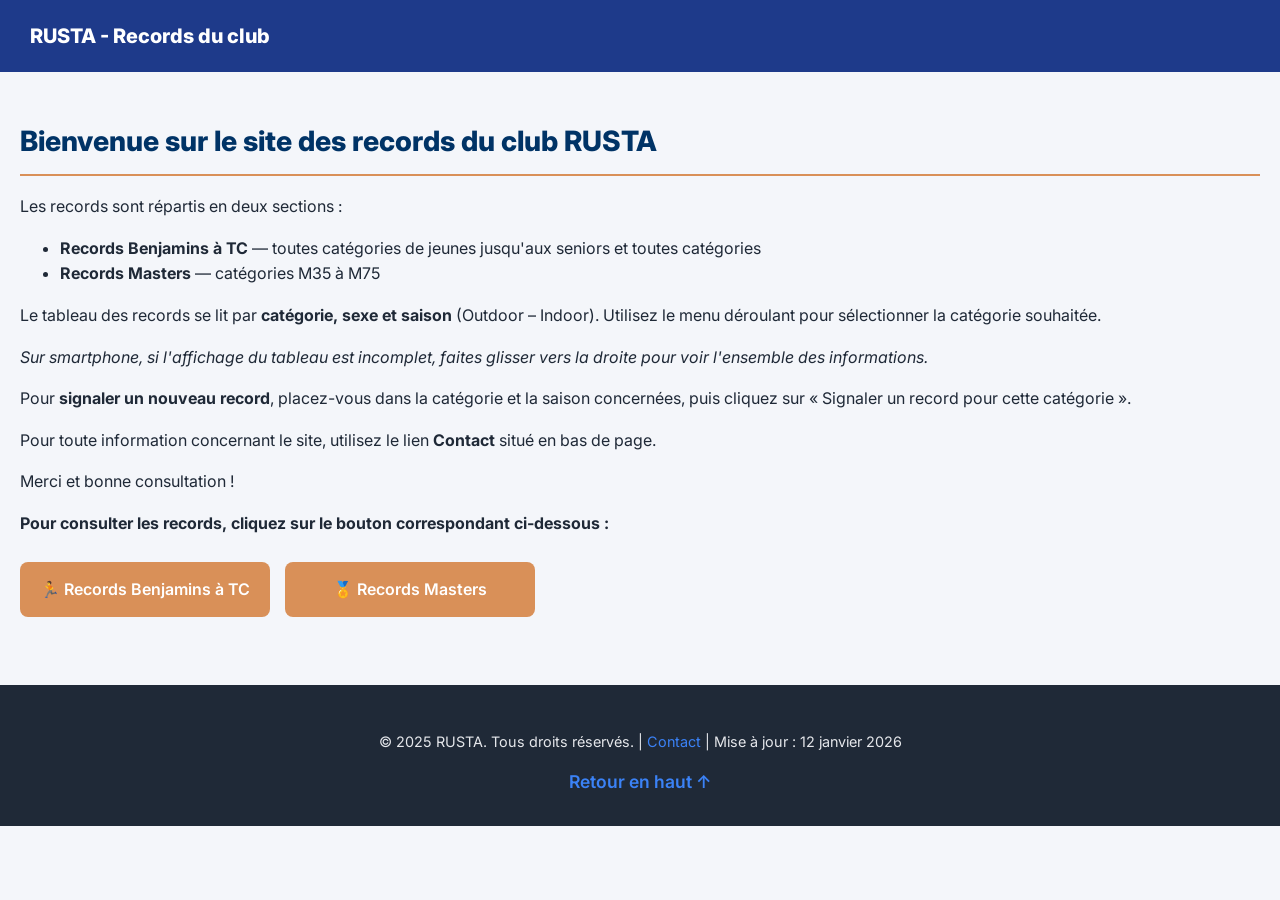
<file: index.html>
<!DOCTYPE html>
<html lang="fr">

<head>
  <meta charset="utf-8" />
  <meta content="width=device-width,initial-scale=1" name="viewport" />
  <meta name="robots" content="noindex">
  <title>RUSTA - Records du club</title>
  <link href="https://fonts.googleapis.com/css2?family=Inter:wght@400;600;800&display=swap" rel="stylesheet" />
  <link href="records.css" rel="stylesheet" />
</head>

<body id="top">
  <header>
    <div class="title">RUSTA - Records du club</div>
  </header>

  <main>
    <h1 class="H1index">Bienvenue sur le site des records du club RUSTA</h1>

    <p>Les records sont répartis en deux sections :</p>
    <ul>
      <li><strong>Records Benjamins à TC</strong> — toutes catégories de jeunes jusqu'aux seniors et toutes catégories</li>
      <li><strong>Records Masters</strong> — catégories M35 à M75</li>
    </ul>

    <p>Le tableau des records se lit par <strong>catégorie, sexe et saison</strong> (Outdoor – Indoor).
       Utilisez le menu déroulant pour sélectionner la catégorie souhaitée.</p>

    <p><em>Sur smartphone, si l'affichage du tableau est incomplet, faites glisser vers la droite pour voir
        l'ensemble des informations.</em></p>

    <p>Pour <strong>signaler un nouveau record</strong>, placez-vous dans la catégorie et la saison concernées,
       puis cliquez sur « Signaler un record pour cette catégorie ».</p>

    <p>Pour toute information concernant le site, utilisez le lien <strong>Contact</strong> situé en bas de page.</p>

    <p>Merci et bonne consultation !</p>

    <p><strong>Pour consulter les records, cliquez sur le bouton correspondant ci-dessous :</strong></p>

    <div class="btn-container">
      <a href="records.html" class="btn-ocre">🏃 Records Benjamins à TC</a>
      <a href="imasters.html" class="btn-ocre">🏅 Records Masters</a>
    </div>
  </main>

  <footer>
    <p class="footer-text">
      &copy; 2025 RUSTA. Tous droits réservés. |
      <a href="mailto:laurentduthoo@gmail.com">Contact</a> |
      Mise à jour : 12 janvier 2026
    </p>
    <a class="back-to-top" href="#top">Retour en haut &uarr;</a>
  </footer>
</body>

</html>
</file>
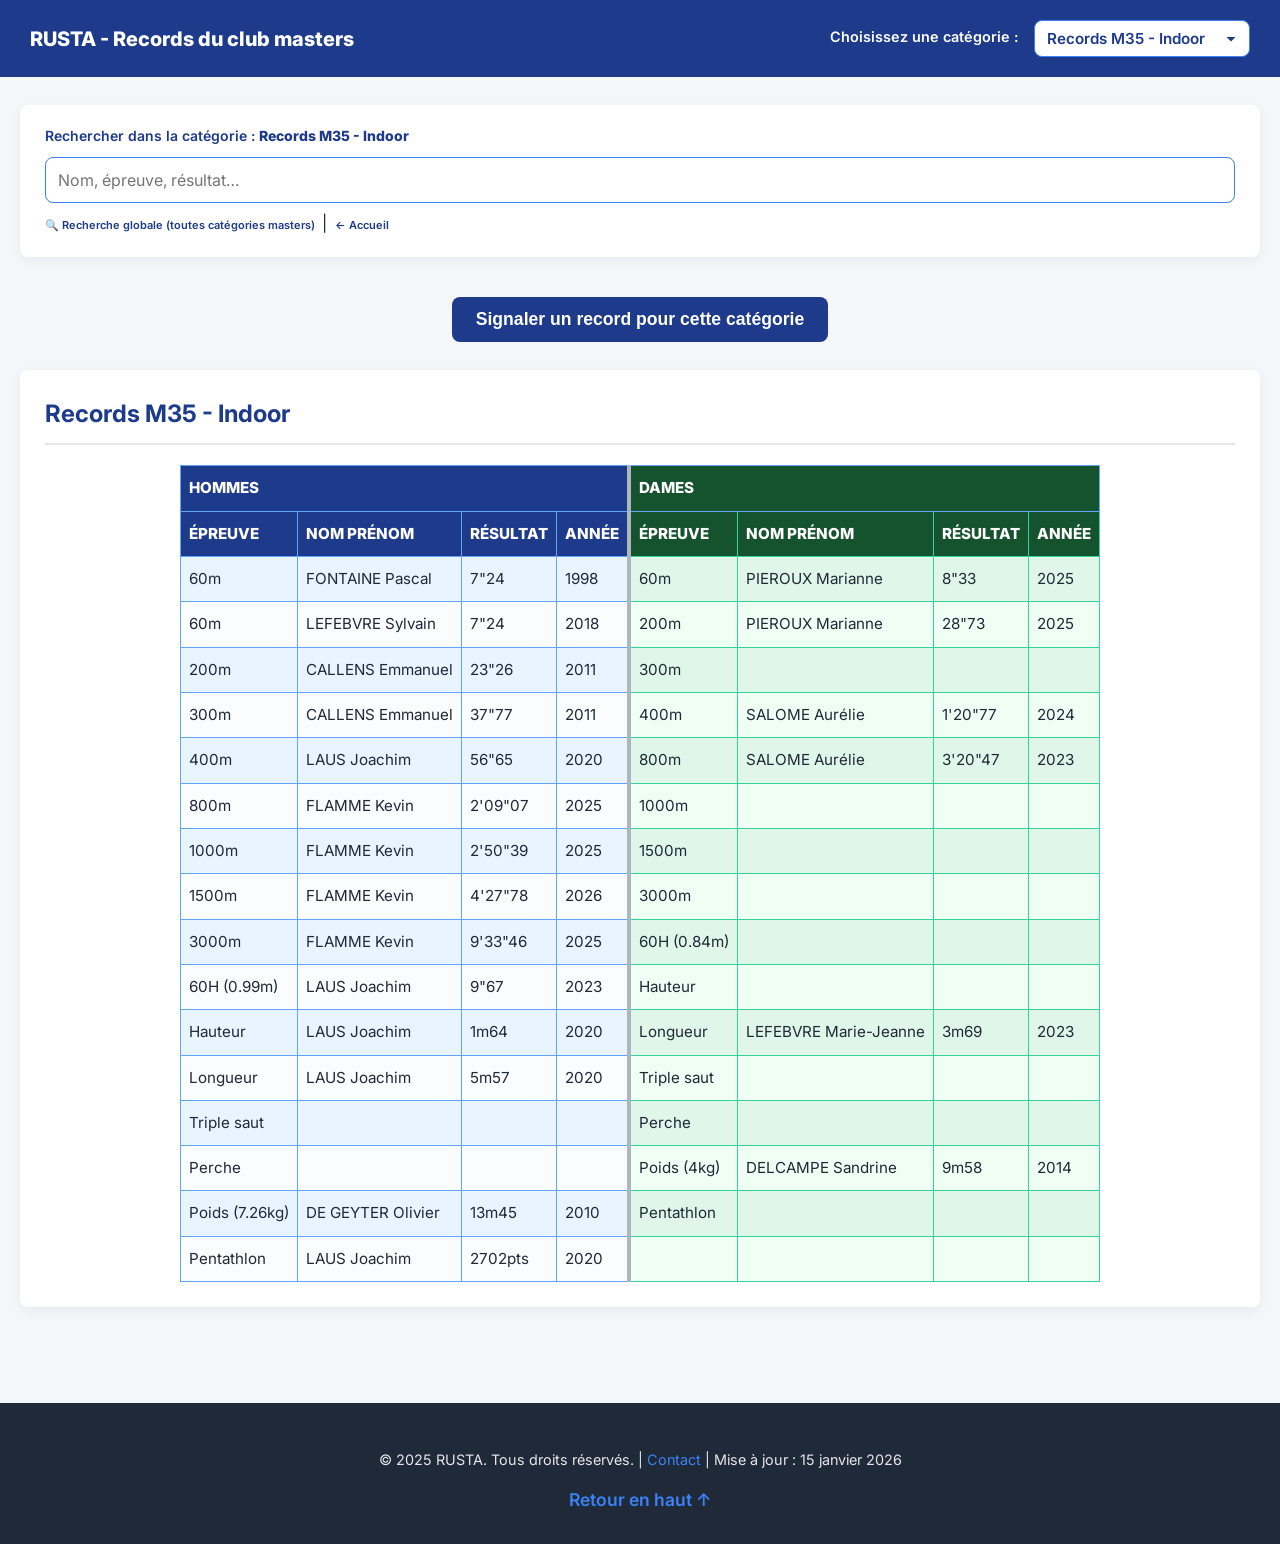
<file: imasters.html>
<!DOCTYPE html>
<html lang="fr">

<head>
  <meta charset="utf-8" />
  <meta content="width=device-width,initial-scale=1" name="viewport" />
  <meta name="robots" content="noindex">
  <title>RUSTA - Records Masters</title>
  <link href="https://fonts.googleapis.com/css2?family=Inter:wght@400;600;800&display=swap" rel="stylesheet" />
  <link href="records.css" rel="stylesheet" />
</head>

<body id="top">
  <header>
    <div class="title">RUSTA - Records du club masters</div>
    <nav>
      <label for="category-select">Choisissez une catégorie :</label>
      <select id="category-select" name="category">
        <option value="#M35_indoor">Records M35 - Indoor</option>
        <option value="#M35_outdoor">Records M35 - Outdoor</option>
        <option value="#M40_indoor">Records M40 - Indoor</option>
        <option value="#M40_outdoor">Records M40 - Outdoor</option>
        <option value="#M45_indoor">Records M45 - Indoor</option>
        <option value="#M45_outdoor">Records M45 - Outdoor</option>
        <option value="#M50_indoor">Records M50 - Indoor</option>
        <option value="#M50_outdoor">Records M50 - Outdoor</option>
        <option value="#M55_indoor">Records M55 - Indoor</option>
        <option value="#M55_outdoor">Records M55 - Outdoor</option>
        <option value="#M60_indoor">Records M60 - Indoor</option>
        <option value="#M60_outdoor">Records M60 - Outdoor</option>
        <option value="#M65_indoor">Records M65 - Indoor</option>
        <option value="#M65_outdoor">Records M65 - Outdoor</option>
        <option value="#M70_indoor">Records M70 - Indoor</option>
        <option value="#M70_outdoor">Records M70 - Outdoor</option>
        <option value="#M75_indoor">Records M75 - Indoor</option>
        <option value="#M75_outdoor">Records M75 - Outdoor</option>
      </select>
    </nav>
  </header>

  <main id="content">

    <div class="search-container">
      <div class="search-header">
        <label for="search-input" style="font-family:'Inter',sans-serif;font-size:14px;color:#1e3a8a;margin-bottom:0;">
          Rechercher dans la catégorie : <span id="current-category-name" style="font-weight:800;"></span>
        </label>
        <span id="result-count" class="result-count" style="display:none;"></span>
      </div>
      <div class="search-input-wrapper">
        <input class="input" id="search-input"
          placeholder="Nom, épreuve, résultat…" type="text" />
        <button class="clear-search-button" id="clear-search-button" type="button"
          aria-label="Effacer la recherche" style="display:none;">&times;</button>
      </div>
      <div style="margin-top:8px;">
        <a href="recherche_masters.html"
          style="text-decoration:none;font-family:'Inter',sans-serif;font-size:11px;color:#1e3a8a;font-weight:600;">
          🔍 Recherche globale (toutes catégories masters)
        </a>
        &nbsp;|&nbsp;
        <a href="index.html"
          style="text-decoration:none;font-family:'Inter',sans-serif;font-size:11px;color:#1e3a8a;font-weight:600;">
          ← Accueil
        </a>
      </div>
    </div>

    <div class="report-button-container">
      <button class="form-button" id="btn-report-global" type="button">
        Signaler un record pour cette catégorie
      </button>
    </div>

    <section id="main-records-section" class="active-section">
      <h2 id="current-category-title">Chargement...</h2>
      <table id="records-table">
        <thead>
          <tr>
            <th colspan="4" scope="col">Hommes</th>
            <th colspan="4" scope="col">Dames</th>
          </tr>
          <tr>
            <th scope="col">Épreuve</th>
            <th scope="col">Nom Prénom</th>
            <th scope="col">Résultat</th>
            <th scope="col">Année</th>
            <th scope="col">Épreuve</th>
            <th scope="col">Nom Prénom</th>
            <th scope="col">Résultat</th>
            <th scope="col">Année</th>
          </tr>
        </thead>
        <tbody id="records-tbody"></tbody>
      </table>
      <p class="empty-state" id="empty-state-msg" style="display:none;">
        ❌ Aucun record ne correspond à votre recherche dans cette catégorie.
      </p>
    </section>

  </main>

  <footer>
    <p class="footer-text">
      &copy; 2025 RUSTA. Tous droits réservés. |
      <a href="mailto:laurentduthoo@gmail.com">Contact</a> |
      Mise à jour : 15 janvier 2026
    </p>
    <a class="back-to-top" href="#top">Retour en haut &uarr;</a>
  </footer>

  <!-- MODALE SIGNALEMENT -->
  <div aria-hidden="true" class="modal-backdrop" id="modal-root">
    <div aria-labelledby="modal-title" aria-modal="true" class="modal" role="dialog">
      <h3 id="modal-title">Signaler un record</h3>
      <div class="success-message" style="display:none;">
        <h4>✅ Envoi du record initié !</h4>
        <p>Veuillez finaliser l'envoi en cliquant sur <strong>« Envoyer »</strong> dans votre logiciel de messagerie.</p>
        <p>Merci pour votre contribution !</p>
        <div class="modal-actions">
          <button class="form-button" id="btn-success-close" type="button">Fermer</button>
        </div>
      </div>
      <form id="report-form">
        <input id="form-category" name="category" type="hidden" value="" />
        <div class="form-row">
          <div class="col">
            <label for="type">Indoor / Outdoor</label>
            <select class="input" id="type" name="type">
              <option value="indoor">Indoor</option>
              <option value="outdoor">Outdoor</option>
            </select>
          </div>
          <div class="col">
            <label for="gender">Hommes / Dames</label>
            <select class="input" id="gender" name="gender">
              <option value="Hommes">Hommes</option>
              <option value="Dames">Dames</option>
            </select>
          </div>
        </div>
        <div>
          <label for="epreuve">Épreuve</label>
          <input class="input" id="epreuve" name="epreuve" required />
        </div>
        <div class="form-row">
          <div class="col">
            <label for="nom">Nom Prénom</label>
            <input class="input" id="nom" name="nom" required />
          </div>
          <div class="col">
            <label for="annee">Année de la perf.</label>
            <input class="input" id="annee" inputmode="numeric" name="annee"
              pattern="\d{4}" placeholder="YYYY" required />
          </div>
        </div>
        <div class="form-row">
          <div class="col">
            <label for="resultat">Résultat</label>
            <input class="input" id="resultat" name="resultat" required />
          </div>
          <div class="col">
            <label for="lieu">Lieu</label>
            <input class="input" id="lieu" name="lieu" required />
          </div>
        </div>
        <div>
          <label for="comment">Commentaire (optionnel)</label>
          <textarea id="comment" name="comment"></textarea>
        </div>
        <div class="modal-actions">
          <button class="form-button secondary-button" id="btn-cancel" type="button">Annuler</button>
          <button class="form-button" type="submit">Envoyer par email</button>
        </div>
      </form>
    </div>
  </div>

  <script>window.DATA_SOURCE = 'recordsmasters.json';</script>
  <script src="records.js"></script>
</body>

</html>
</file>
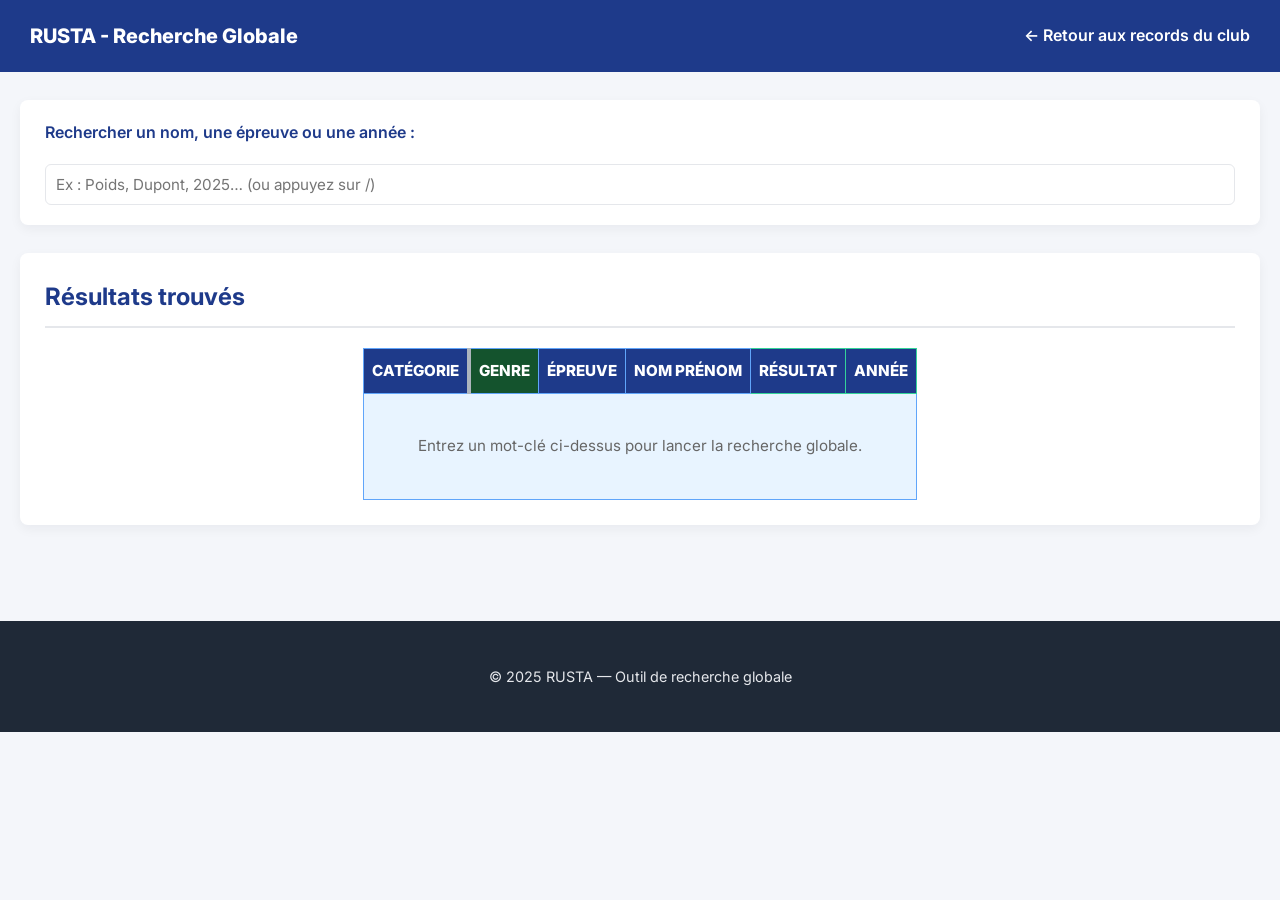
<file: recherche.html>
<!DOCTYPE html>
<html lang="fr">
<head>
  <meta charset="utf-8" />
  <meta content="width=device-width,initial-scale=1" name="viewport" />
  <title>RUSTA - Recherche Globale</title>
  <link href="https://fonts.googleapis.com/css2?family=Inter:wght@400;600;800&display=swap" rel="stylesheet" />
  <link href="records.css" rel="stylesheet" />
</head>
<body id="top">
  <header>
    <div class="title">RUSTA - Recherche Globale</div>
    <nav>
      <a href="records.html" style="color:white;text-decoration:none;font-weight:600;">
        ← Retour aux records du club
      </a>
    </nav>
  </header>

  <main id="content">
    <div class="search-container">
      <div class="search-header">
        <label for="global-search-input">Rechercher un nom, une épreuve ou une année :</label>
        <span id="global-result-count" class="result-count" style="display:none;"></span>
      </div>
      <div class="search-input-wrapper">
        <input class="input" id="global-search-input"
          placeholder="Ex : Poids, Dupont, 2025… (ou appuyez sur /)" type="text" />
        <button class="clear-search-button" id="clear-global-search" type="button"
          aria-label="Effacer la recherche" style="display:none;">&times;</button>
      </div>
    </div>

    <section class="active-section">
      <h2>Résultats trouvés</h2>
      <table id="records-table">
        <thead>
          <tr>
            <th scope="col">Catégorie</th>
            <th scope="col">Genre</th>
            <th scope="col">Épreuve</th>
            <th scope="col">Nom Prénom</th>
            <th scope="col">Résultat</th>
            <th scope="col">Année</th>
          </tr>
        </thead>
        <tbody id="results-tbody">
          <tr>
            <td colspan="6" style="text-align:center;padding:40px;color:#666;">
              Entrez un mot-clé ci-dessus pour lancer la recherche globale.
            </td>
          </tr>
        </tbody>
      </table>
    </section>
  </main>

  <footer>
    <p class="footer-text">&copy; 2025 RUSTA — Outil de recherche globale</p>
  </footer>

  <script src="global-search.js"></script>
</body>
</html>
</file>
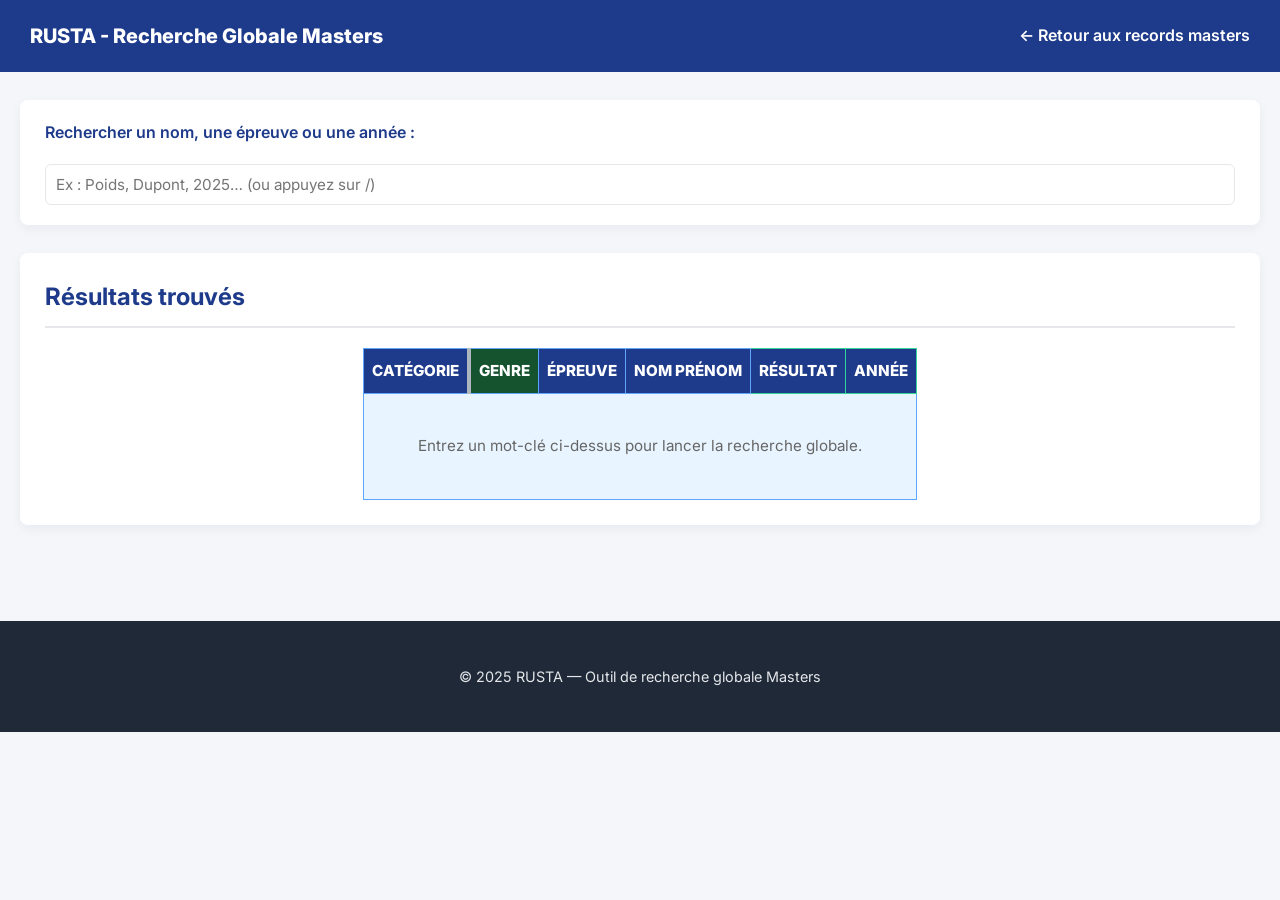
<file: recherche_masters.html>
<!DOCTYPE html>
<html lang="fr">
<head>
  <meta charset="utf-8" />
  <meta content="width=device-width,initial-scale=1" name="viewport" />
  <title>RUSTA - Recherche Globale Masters</title>
  <link href="https://fonts.googleapis.com/css2?family=Inter:wght@400;600;800&display=swap" rel="stylesheet" />
  <link href="records.css" rel="stylesheet" />
</head>
<body id="top">
  <header>
    <div class="title">RUSTA - Recherche Globale Masters</div>
    <nav>
      <a href="imasters.html" style="color:white;text-decoration:none;font-weight:600;">
        ← Retour aux records masters
      </a>
    </nav>
  </header>

  <main id="content">
    <div class="search-container">
      <div class="search-header">
        <label for="global-search-input">Rechercher un nom, une épreuve ou une année :</label>
        <span id="global-result-count" class="result-count" style="display:none;"></span>
      </div>
      <div class="search-input-wrapper">
        <input class="input" id="global-search-input"
          placeholder="Ex : Poids, Dupont, 2025… (ou appuyez sur /)" type="text" />
        <button class="clear-search-button" id="clear-global-search" type="button"
          aria-label="Effacer la recherche" style="display:none;">&times;</button>
      </div>
    </div>

    <section class="active-section">
      <h2>Résultats trouvés</h2>
      <table id="records-table">
        <thead>
          <tr>
            <th scope="col">Catégorie</th>
            <th scope="col">Genre</th>
            <th scope="col">Épreuve</th>
            <th scope="col">Nom Prénom</th>
            <th scope="col">Résultat</th>
            <th scope="col">Année</th>
          </tr>
        </thead>
        <tbody id="results-tbody">
          <tr>
            <td colspan="6" style="text-align:center;padding:40px;color:#666;">
              Entrez un mot-clé ci-dessus pour lancer la recherche globale.
            </td>
          </tr>
        </tbody>
      </table>
    </section>
  </main>

  <footer>
    <p class="footer-text">&copy; 2025 RUSTA — Outil de recherche globale Masters</p>
  </footer>

  <script src="global-search-masters.js"></script>
</body>
</html>
</file>
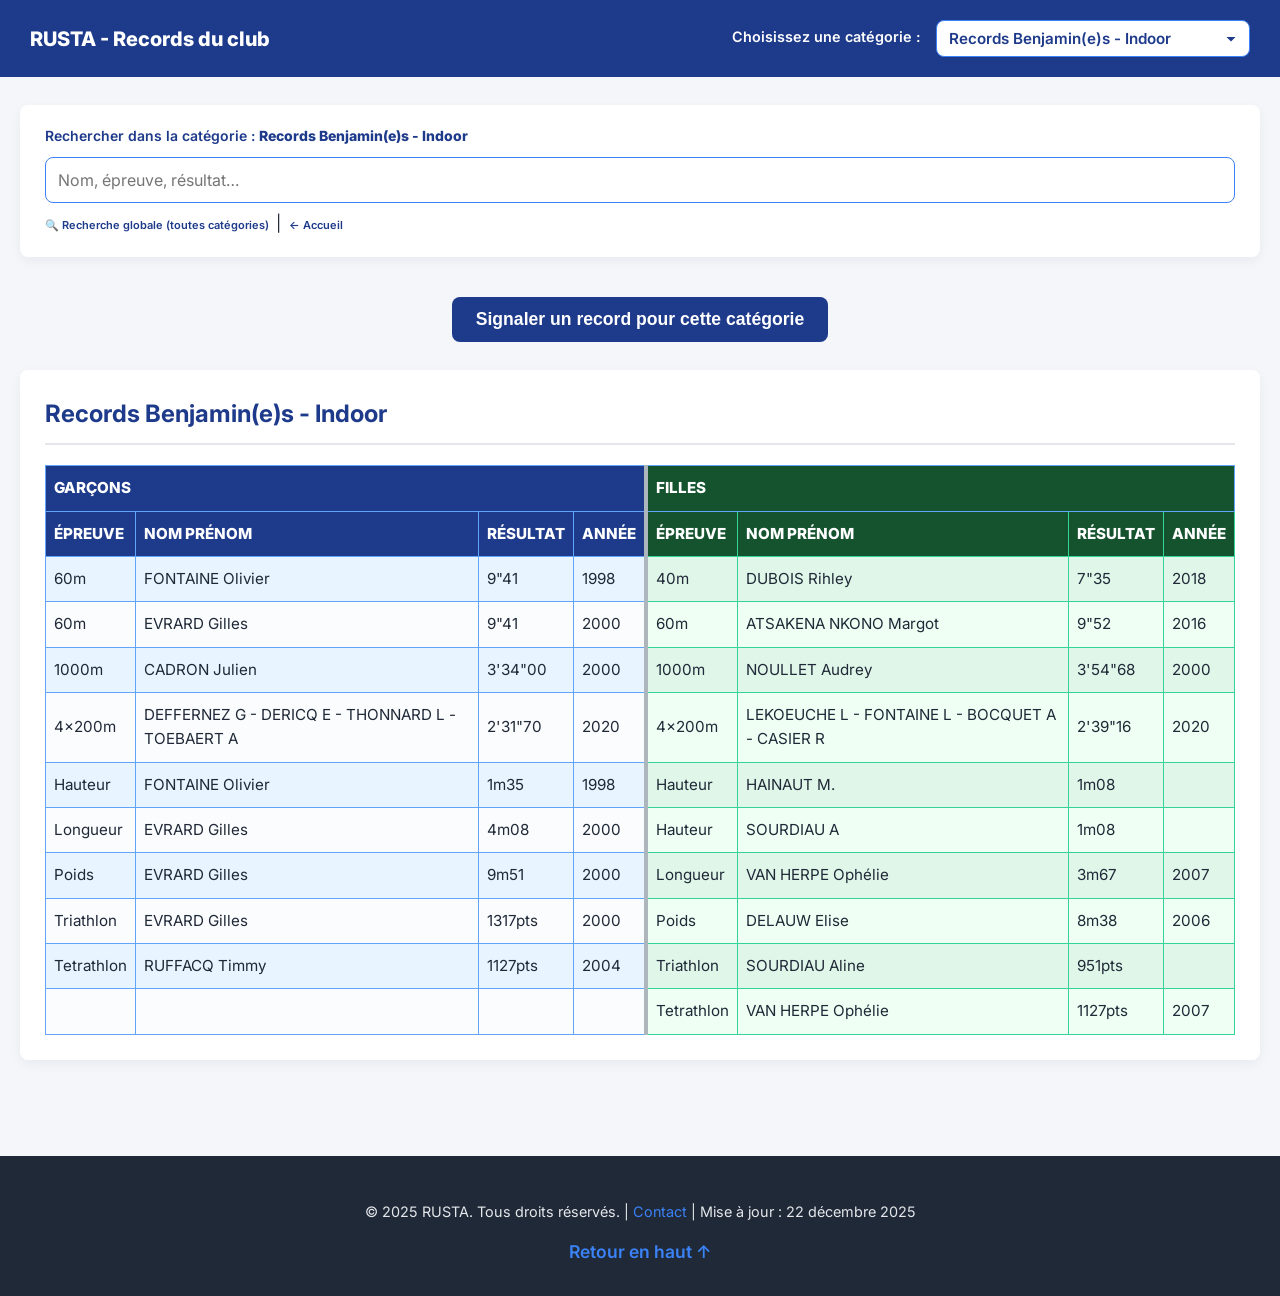
<file: records.html>
<!DOCTYPE html>
<html lang="fr">

<head>
  <meta charset="utf-8" />
  <meta content="width=device-width,initial-scale=1" name="viewport" />
  <meta name="robots" content="noindex">
  <title>RUSTA - Records du club</title>
  <link href="https://fonts.googleapis.com/css2?family=Inter:wght@400;600;800&display=swap" rel="stylesheet" />
  <link href="records.css" rel="stylesheet" />
</head>

<body id="top">
  <header>
    <div class="title">RUSTA - Records du club</div>
    <nav>
      <label for="category-select">Choisissez une catégorie :</label>
      <select id="category-select" name="category">
        <option value="#benjamins_indoor">Records Benjamin(e)s - Indoor</option>
        <option value="#benjamins_outdoor">Records Benjamin(e)s - Outdoor</option>
        <option value="#pupilles_indoor">Records Pupilles - Indoor</option>
        <option value="#pupilles_outdoor">Records Pupilles - Outdoor</option>
        <option value="#minimes_indoor">Records Minimes - Indoor</option>
        <option value="#minimes_outdoor">Records Minimes - Outdoor</option>
        <option value="#cadets_indoor">Records Cadet(te)s - Indoor</option>
        <option value="#cadets_outdoor">Records Cadet(te)s - Outdoor</option>
        <option value="#scolaires_indoor">Records Scolaires - Indoor</option>
        <option value="#scolaires_outdoor">Records Scolaires - Outdoor</option>
        <option value="#juniors_indoor">Records Juniors - Indoor</option>
        <option value="#juniors_outdoor">Records Juniors - Outdoor</option>
        <option value="#seniors_indoor">Records Seniors - Indoor</option>
        <option value="#seniors_outdoor">Records Seniors - Outdoor</option>
        <option value="#tc_indoor">Records Toutes Catégories - Indoor</option>
        <option value="#tc_outdoor">Records Toutes Catégories - Outdoor</option>
      </select>
    </nav>
  </header>

  <main id="content">

    <div class="search-container">
      <div class="search-header">
        <label for="search-input" style="font-family:'Inter',sans-serif;font-size:14px;color:#1e3a8a;margin-bottom:0;">
          Rechercher dans la catégorie : <span id="current-category-name" style="font-weight:800;"></span>
        </label>
        <span id="result-count" class="result-count" style="display:none;"></span>
      </div>
      <div class="search-input-wrapper">
        <input class="input" id="search-input"
          placeholder="Nom, épreuve, résultat…" type="text" />
        <button class="clear-search-button" id="clear-search-button" type="button"
          aria-label="Effacer la recherche" style="display:none;">&times;</button>
      </div>
      <div style="margin-top:8px;">
        <a href="recherche.html"
          style="text-decoration:none;font-family:'Inter',sans-serif;font-size:11px;color:#1e3a8a;font-weight:600;">
          🔍 Recherche globale (toutes catégories)
        </a>
        &nbsp;|&nbsp;
        <a href="index.html"
          style="text-decoration:none;font-family:'Inter',sans-serif;font-size:11px;color:#1e3a8a;font-weight:600;">
          ← Accueil
        </a>
      </div>
    </div>

    <div class="report-button-container">
      <button class="form-button" id="btn-report-global" type="button">
        Signaler un record pour cette catégorie
      </button>
    </div>

    <section id="main-records-section" class="active-section">
      <h2 id="current-category-title">Chargement...</h2>
      <table id="records-table">
        <thead>
          <tr>
            <th colspan="4" scope="col">Garçons</th>
            <th colspan="4" scope="col">Filles</th>
          </tr>
          <tr>
            <th scope="col">Épreuve</th>
            <th scope="col">Nom Prénom</th>
            <th scope="col">Résultat</th>
            <th scope="col">Année</th>
            <th scope="col">Épreuve</th>
            <th scope="col">Nom Prénom</th>
            <th scope="col">Résultat</th>
            <th scope="col">Année</th>
          </tr>
        </thead>
        <tbody id="records-tbody"></tbody>
      </table>
      <p class="empty-state" id="empty-state-msg" style="display:none;">
        ❌ Aucun record ne correspond à votre recherche dans cette catégorie.
      </p>
    </section>

  </main>

  <footer>
    <p class="footer-text">
      &copy; 2025 RUSTA. Tous droits réservés. |
      <a href="mailto:laurentduthoo@gmail.com">Contact</a> |
      Mise à jour : 22 décembre 2025
    </p>
    <a class="back-to-top" href="#top">Retour en haut &uarr;</a>
  </footer>

  <!-- MODALE SIGNALEMENT -->
  <div aria-hidden="true" class="modal-backdrop" id="modal-root">
    <div aria-labelledby="modal-title" aria-modal="true" class="modal" role="dialog">
      <h3 id="modal-title">Signaler un record</h3>
      <div class="success-message" style="display:none;">
        <h4>✅ Envoi du record initié !</h4>
        <p>Veuillez finaliser l'envoi en cliquant sur <strong>« Envoyer »</strong> dans votre logiciel de messagerie.</p>
        <div class="modal-actions">
          <button class="form-button" id="btn-success-close" type="button">Fermer</button>
        </div>
      </div>
      <form id="report-form">
        <input id="form-category" name="category" type="hidden" value="" />
        <div class="form-row">
          <div class="col">
            <label for="type">Indoor / Outdoor</label>
            <select class="input" id="type" name="type">
              <option value="indoor">Indoor</option>
              <option value="outdoor">Outdoor</option>
            </select>
          </div>
          <div class="col">
            <label for="gender">Garçons / Filles</label>
            <select class="input" id="gender" name="gender">
              <option value="garçons">Garçons</option>
              <option value="filles">Filles</option>
            </select>
          </div>
        </div>
        <div>
          <label for="epreuve">Épreuve</label>
          <input class="input" id="epreuve" name="epreuve" required />
        </div>
        <div class="form-row">
          <div class="col">
            <label for="nom">Nom Prénom</label>
            <input class="input" id="nom" name="nom" required />
          </div>
          <div class="col">
            <label for="annee">Année</label>
            <input class="input" id="annee" inputmode="numeric" name="annee"
              pattern="\d{4}" placeholder="YYYY" required />
          </div>
        </div>
        <div class="form-row">
          <div class="col">
            <label for="resultat">Résultat</label>
            <input class="input" id="resultat" name="resultat" required />
          </div>
          <div class="col">
            <label for="lieu">Lieu</label>
            <input class="input" id="lieu" name="lieu" required />
          </div>
        </div>
        <div>
          <label for="comment">Commentaire (optionnel)</label>
          <textarea id="comment" name="comment"></textarea>
        </div>
        <div class="modal-actions">
          <button class="form-button secondary-button" id="btn-cancel" type="button">Annuler</button>
          <button class="form-button" type="submit">Envoyer par email</button>
        </div>
      </form>
    </div>
  </div>

  <script>window.DATA_SOURCE = 'records.json';</script>
  <script src="records.js"></script>
</body>

</html>
</file>
<file: records.css>
/* Variables de couleur globales améliorées pour la cohérence */
:root {
  /* Définition des couleurs principales */
  --primary: #1e3a8a;
  --primary-light: #3b82f6;
  --bg: #f4f6fa;
  --white: #fff;
  --text: #1f2937;
  --gray: #e5e7eb;
  --border-radius: 8px;
  /* Variable pour arrondir les coins */
  --shadow: 0 4px 12px rgba(16, 24, 40, 0.05);
  /* Ombre douce pour les sections */
  --separator-color: #adb5bd;
  /* Couleur de séparation des genres (Gris moyen) */

  /* NOUVELLES COULEURS POUR LA SECTION FILLES (Vert) */
  --girls-header-color: #14532d;
  /* Vert foncé pour le header */
  --girls-bg-color-odd: #e0f6e9;
  /* Vert clair moyen pour les lignes impaires */
  --girls-bg-color-even: #f0fff4;
  /* Vert très pâle pour les lignes paires */

  /* NOUVELLES COULEURS POUR LA SECTION GARÇONS (Bleu/Blanc) - Pour un effet zébré */
  --boys-bg-color-odd: #e8f4ff;
  /* Bleu très pâle pour les lignes impaires */
  --boys-bg-color-even: #fbfcfe;
  /* Bleu/Blanc encore plus clair pour les lignes paires */

  /* NOUVELLES COULEURS DE BORDURE */
  --boys-border-color: #60a5fa;
  /* Bleu clair pour les bordures Garçons */
  --girls-border-color: #34d399;
  /* Vert clair pour les bordures Filles */
}

* {
  box-sizing: border-box;
}

html {
  /* Assure un défilement doux (scroll-behavior: smooth) */
  scroll-behavior: smooth;
}

body {
  margin: 0;
  font-family: 'Inter', system-ui, -apple-system, "Segoe UI", Roboto, "Helvetica Neue", Arial;
  background: var(--bg);
  color: var(--text);
  line-height: 1.6;
  -webkit-font-smoothing: antialiased;
  -moz-osx-webkit-font-smoothing: grayscale;
}

header {
  /* Bande supérieure fixe avec le titre et le menu */
  background: var(--primary);
  color: var(--white);
  display: flex;
  justify-content: space-between;
  align-items: center;
  padding: 20px 30px;
  flex-wrap: wrap;
  position: sticky;
  top: 0;
  z-index: 30;
}

.title {
  font-size: 1.25rem;
  font-weight: 800;
}

/* ----------------------------------------------- */
/* Styles spécifique de la page index */
/* ----------------------------------------------- */

.H1index {
  font-size: 1.75rem;
  color: #003366;
  /* Titre Bienvenue en BLEU */
  border-bottom: 2px solid #D99058;
  padding-bottom: 10px;
  font-weight: 800;
}

.btn-container {
  display: flex;
  gap: 15px;
  margin-top: 25px;
  flex-wrap: wrap;
  justify-content: flex-start;
  /* Aligne les boutons à gauche */
}

/* Style des boutons de taille fixe identique */
.btn-ocre {
  background-color: #D99058;
  color: white;
  padding: 15px 10px;
  border-radius: 8px;
  font-weight: 600;
  text-decoration: none;
  text-align: center;
  transition: background-color 0.3s;

  /* Taille fixe identique pour les deux */
  width: 250px;
  display: flex;
  align-items: center;
  justify-content: center;
  box-sizing: border-box;
  /* Garantit que le padding n'augmente pas la taille */
}

.btn-ocre:hover {
  background-color: #B37042;
  /* Ocre plus foncé au survol */
}

/* ----------------------------------------------- */
/* Styles pour le menu déroulant de navigation */
/* ----------------------------------------------- */
nav {
  display: flex;
  align-items: center;
  gap: 15px;
}

nav label {
  font-weight: 600;
  white-space: nowrap;
}

#category-select {
  background: var(--white);
  color: var(--primary);
  border: 1px solid var(--primary-light);
  padding: 8px 12px;
  border-radius: var(--border-radius);
  font-weight: 600;
  cursor: pointer;
  font-size: 0.95rem;

  /* Styles pour personnaliser l'apparence par défaut */
  appearance: none;
  background-image: url("data:image/svg+xml;charset=UTF-8,%3Csvg xmlns='http://www.w3.org/2000/svg' width='20' height='20' viewBox='0 0 20 20'%3E%3Cpath fill='%231e3a8a' d='M5.5 8l4.5 4.5L14.5 8z'/%3E%3C/svg%3E");
  background-repeat: no-repeat;
  background-position: right 8px center;
  padding-right: 30px;
  transition: border-color 0.2s;
}

#category-select:hover {
  border-color: var(--primary);
}

/* MAIN part */

main {
  /* Zone principale centrée et maximisée */
  padding: 28px 20px;
  max-width: 1400px;
  margin: 0 auto;
}

/* ----------------------------------------------- */
/* Styles pour la recherche et l'état vide */
/* ----------------------------------------------- */

.search-container {
  background: var(--white);
  padding: 20px 25px;
  margin-bottom: 28px;
  border-radius: var(--border-radius);
  box-shadow: var(--shadow);
  max-width: 1400px;
  margin-left: auto;
  margin-right: auto;
}

.search-header {
  display: flex;
  justify-content: space-between;
  /* Pousse les éléments aux deux extrémités */
  align-items: center;
  margin-bottom: 10px;
  width: 100%;
}

.search-container label {
  margin-bottom: 8px;
  font-size: 1rem;
  color: var(--primary);
  display: block;
  /* S'assurer que le label prend sa propre ligne */
}

/* Style pour le nom de la catégorie dans le label de recherche */
#current-category-name {
  font-weight: 700;
}

/* Nouveau conteneur pour l'input et la croix */
.search-input-wrapper {
  position: relative;
  /* Point de référence pour positionner la croix */
  display: flex;
  align-items: center;
}

#search-input {
  /* Style du champ de recherche */
  width: 100%;
  padding: 12px;
  padding-right: 40px;
  /* Ajoute de l'espace pour le bouton d'effacement */
  border: 1px solid var(--primary-light);
  border-radius: var(--border-radius);
  font-size: 1rem;
  transition: border-color 0.2s;
}

#search-input:focus {
  border-color: var(--primary);
  outline: none;
  box-shadow: 0 0 0 2px rgba(30, 58, 138, 0.2);
}

/* Style de la croix d'effacement */
.clear-search-button {
  position: absolute;
  right: 5px;
  top: 50%;
  transform: translateY(-50%);

  /* Styles visuels du bouton */
  background: none;
  border: none;
  color: var(--primary);
  font-size: 1.5rem;
  /* Grosse croix */
  line-height: 1;
  cursor: pointer;
  padding: 5px 10px;
  opacity: 0.7;
  transition: opacity 0.2s;
}

.clear-search-button:hover {
  opacity: 1;
}

/* Styles pour le bouton de signalement global */
.report-button-container {
  text-align: center;
  /* Centre le bouton */
  margin-bottom: 28px;
  /* Ajoute de l'espace avant la première section */
}

#btn-report-global {
  /* Style du bouton "Signaler un record" (réutilise form-button) */
  font-size: 1.1rem;
  padding: 12px 24px;
}

/* Message d'état (aucun résultat, aucun record, etc.) */
.empty-state {
  text-align: center;
  padding: 20px;
  border: 1px dashed #f87171;
  /* Rouge pâle pour l'alerte de recherche */
  border-radius: var(--border-radius);
  color: #b91c1c;
  /* Rouge foncé */
  background-color: #fef2f2;
  font-weight: 600;
  margin-top: 20px;
}

/* ----------------------------------------------- */
/* Styles des SECTIONS */
/* ----------------------------------------------- */

section {
  /* Bloc de contenu pour chaque catégorie */
  background: var(--white);
  padding: 25px;
  margin-bottom: 28px;
  border-radius: var(--border-radius);
  box-shadow: var(--shadow);

  /* Masque par défaut et transition d'opacité (pour la navigation fluide en JS) */
  display: none;
  opacity: 0;
  transition: opacity 0.4s ease;
}

/* La classe ajoutée par JavaScript pour afficher la section courante */
.active-section {
  display: block;
  opacity: 1;
}

h2 {
  /* Style des titres de section */
  margin-top: 0;
  font-size: 1.5rem;
  color: var(--primary);
  border-bottom: 2px solid var(--gray);
  padding-bottom: 10px;
  margin-bottom: 20px;
}

/* ----------------------------------------------- */
/* Styles des TABLEAUX */
/* ----------------------------------------------- */

table {
  /* Table des records (garçons/filles) */
  width: auto;
  border-collapse: collapse;
  margin-top: 12px auto;
  font-size: 0.9rem;
  margin-left: auto;
  margin-right: auto;
}

th,
td {
  border: 1px solid var(--gray);
  padding: 10px 8px;
  text-align: left;
  word-wrap: break-word;
  white-space: normal;
  font-size: 0.95rem;
}

/*
  NOTE: Nous définissons une bordure grise par défaut ci-dessus (var(--gray)).
  Les règles spécifiques ci-dessous vont écraser le 'border-color' pour donner l'effet bicolore.
*/

/* 1. Bordures Bleues pour les Garçons (Colonnes 1 à 4) */
th:nth-child(-n+4),
td:nth-child(-n+4) {
  border-color: var(--boys-border-color);
}

/* 2. Bordures Vertes pour les Filles (Colonnes 5 à 8) */
th:nth-child(n+5),
td:nth-child(n+5) {
  border-color: var(--girls-border-color);
}


th {
  /* Utilisation du primary foncé pour un contraste maximal sur l'en-tête (Garçons par défaut) */
  background-color: var(--primary);
  color: var(--white);
  font-weight: 800;
  font-size: 0.95rem;
  text-transform: uppercase;
}

/* COULEURS DU HEADER FILLES */

/* Header Filles (Ligne 1 - Cellule colspan="4") */
table thead tr:first-child th:nth-child(2) {
  background-color: var(--girls-header-color);
}

/* Header Filles (Ligne 2 - Colonnes 5 à 8) */
table thead tr:nth-child(2) th:nth-child(n+5) {
  background-color: var(--girls-header-color);
}

/* COULEURS DU CORPS DU TABLEAU (tbody) pour les rayures Garçons/Filles */

/* Rayures Lignes IMPAIRES Garçons (Colonnes 1 à 4) */
tbody tr:nth-child(odd) td:nth-child(-n+4) {
  background-color: var(--boys-bg-color-odd);
}

/* Rayures Lignes PAIRS Garçons (Colonnes 1 à 4) - Ajout explicite pour le bicolore */
tbody tr:nth-child(even) td:nth-child(-n+4) {
  background-color: var(--boys-bg-color-even);
}

/* Rayures Lignes PAIRS Filles (Colonnes 5 à 8) */
tbody tr:nth-child(even) td:nth-child(n+5) {
  background-color: var(--girls-bg-color-even);
}

/* Rayures Lignes IMPAIRES Filles (Colonnes 5 à 8) */
tbody tr:nth-child(odd) td:nth-child(n+5) {
  background-color: var(--girls-bg-color-odd);
}

/* RÈGLES DE SÉPARATION GRISÉE ET ÉPAISSE (Garçons/Filles) - Priorité sur la bordure bleue/verte */

/* Séparation dans la première ligne d'en-tête (entre Garçons et Filles) */
table thead tr:first-child th:first-child {
  border-right: 4px solid var(--separator-color);
}

/* Séparation dans la deuxième ligne d'en-tête (colonne Année Garçons) */
table thead tr:nth-child(2) th:nth-child(4) {
  border-right: 4px solid var(--separator-color);
}

/* Séparation dans le corps du tableau (colonne Année Garçons) */
tbody tr td:nth-child(4) {
  border-right: 4px solid var(--separator-color);
}


/* Badge de comptage de résultats de recherche */
.result-count {
  font-size: 0.8rem;
  font-weight: 700;
  padding: 3px 10px;
  border-radius: 999px;
  white-space: nowrap;
}

.result-count--found {
  background-color: #dbeafe;
  color: #1e3a8a;
}

.result-count--empty {
  background-color: #fef2f2;
  color: #b91c1c;
}

/* Style pour le surlignage des termes de recherche (BLEU CLAIR) */
.highlight {
  background-color: #cce5ff;
  /* Couleur bleu très pâle demandée */
  padding: 2px 0;
  border-radius: 3px;
}

.form-button {
  /* Style du bouton "Signaler un record" (classe générale) */
  margin-top: 12px;
  background: var(--primary);
  color: var(--white);
  border: none;
  padding: 10px 16px;
  font-weight: 700;
  border-radius: var(--border-radius);
  cursor: pointer;
  transition: transform 0.12s ease, box-shadow 0.12s ease;
  font-size: 0.95rem;
  line-height: 1.2;
  min-height: 40px;
  /* AJOUTÉ POUR CONSISTANCE */
}

.form-button:hover {
  background: #2d4fad;
  box-shadow: 0 2px 8px rgba(30, 58, 138, 0.3);
}

.form-button:active {
  transform: translateY(1px);
}

/* Variante secondaire (bouton Annuler) */
.secondary-button {
  background: #6b7280;
}

.secondary-button:hover {
  background: #4b5563;
  box-shadow: 0 2px 8px rgba(0,0,0,0.15);
}

/* ----------------------------------------------- */
/* Styles du FOOTER */
/* ----------------------------------------------- */

footer {
  background: var(--text);
  color: var(--gray);
  text-align: center;
  padding: 30px 20px;
  font-size: 0.9rem;
  margin-top: 40px;
}

footer a {
  color: var(--primary-light);
  text-decoration: none;
  transition: color 0.2s;
}

footer a:hover {
  color: var(--white);
}

.back-to-top {
  display: block;
  margin-top: 15px;
  font-weight: 600;
  font-size: 1.1rem;
}

/* ----------------------------------------------- */
/* Styles de la MODALE et du FORMULAIRE */
/* ----------------------------------------------- */

.modal-backdrop {
  position: fixed;
  inset: 0;
  display: none;
  align-items: center;
  justify-content: center;
  background: rgba(2, 6, 23, 0.45);
  z-index: 200;
}

.modal {
  background: var(--white);
  padding: 25px;
  border-radius: var(--border-radius);
  width: 92%;
  max-width: 520px;
  box-shadow: 0 10px 30px rgba(2, 6, 23, 0.2);
}

.modal h3 {
  margin-top: 0;
  color: var(--primary);
}

label {
  display: block;
  font-weight: 600;
  margin-bottom: 4px;
  font-size: 0.9rem;
}

.form-row {
  display: flex;
  gap: 10px;
  margin-bottom: 15px;
}

.form-row .col {
  flex: 1;
}

.input,
textarea,
select {
  width: 100%;
  padding: 10px;
  border: 1px solid var(--gray);
  border-radius: 6px;
  font-size: 0.95rem;
  font-family: inherit; /* hérite de la police Inter du body */
}

textarea {
  min-height: 80px;
  resize: vertical;
}

.modal-actions {
  display: flex;
  gap: 10px;
  justify-content: flex-end;
  margin-top: 15px;
}

/* Styles pour le message de succès */
.success-message {
  text-align: center;
}

.success-message h4 {
  color: #16a34a;
  /* Vert succès */
  font-size: 1.5rem;
  margin-top: 0;
}

.success-message p {
  color: var(--text);
  line-height: 1.5;
}

/* ================================================= */
/* RÈGLES SPÉCIFIQUES POUR LES SMARTPHONES (< 768px) */
/* ================================================= */

@media (max-width: 768px) {

  header {
    /* L'en-tête devient une colonne sur mobile */
    flex-direction: column;
    align-items: flex-start;
    padding: 15px 20px;
  }

  .search-header {
    flex-direction: column;
    align-items: flex-start;
    /* Aligne tout à gauche sur mobile */
    gap: 8px;
  }

  .title {
    margin-bottom: 15px;
  }

  nav {
    /* La navigation prend toute la largeur */
    width: 100%;
    flex-direction: column;
    align-items: flex-start;
    gap: 8px;
  }

  #category-select {
    width: 100%;
    /* Le menu déroulant prend toute la largeur */
    padding: 10px 12px;
  }

  /* TABLEAU MOBILE : Défilement horizontal + fondu sur le bord droit */
  table {
    display: block;
    overflow-x: auto;
    -webkit-mask-image: linear-gradient(to right, black 92%, transparent);
    mask-image: linear-gradient(to right, black 92%, transparent);
  }

  /* Pour les cellules, nous permettons l'enveloppement du texte à nouveau */
  th,
  td {
    white-space: normal;
    min-width: 80px;
    /* Assure une largeur minimale pour les colonnes */
    padding: 8px;
    font-size: 0.8rem;
  }

  section {
    padding: 15px;
  }

  h2 {
    font-size: 1.2rem;
  }

  /* Formulaire modal sur mobile devient une colonne */
  .form-row {
    flex-direction: column;
  }

  /* Ajustement pour le bouton global sur mobile */
  #btn-report-global {
    width: 100%;
    font-size: 1rem;
    padding: 12px 10px;
  }

  /* ⬇️ CORRECTION POUR LE FORMULAIRE MODAL (RÉVISION) ⬇️ */

  /* 1. Aligne en haut et permet le défilement */
  .modal-backdrop {
    align-items: flex-start;
    /* Aligne le modal en haut de l'écran */
    padding-top: 10px;
    /* Réduit la marge en haut pour maximiser l'espace */
    overflow-y: auto;
    /* permet le scroll sur IOS */
  }

  .modal {
    max-height: 90dvh;
    /* Donne au modal une hauteur maximale de 98% pour laisser le strict minimum de bordures */
    padding: 15px;
    /* Réduit le padding interne du modal de 25px à 15px */
    overflow-y: auto;
    /* Assure que le contenu est défilable */
    -webkit-overflow-scrolling: touch;
    /*scroll fluide sur IOS */
  }

  /* 2. Diminue la taille des éléments internes du formulaire */
  .modal h3 {
    font-size: 1.3rem;
  }

  .form-row {
    margin-bottom: 10px;
    /* Réduit la marge verticale entre les lignes de 15px à 10px */
    gap: 8px;
    /* Réduit l'espace entre les colonnes */
  }

  label {
    font-size: 0.85rem;
    /* Réduit la police des labels pour gagner de la hauteur */
  }

  .input,
  textarea,
  select {
    padding: 8px;
    /* Réduit le padding des champs de saisie de 10px à 8px */
    font-size: 0.9rem;
    /* Réduit la police des champs */
  }

  .modal-actions {
    margin-top: 10px;
    /* Réduit la marge au-dessus des boutons */
  }
}
</file>
